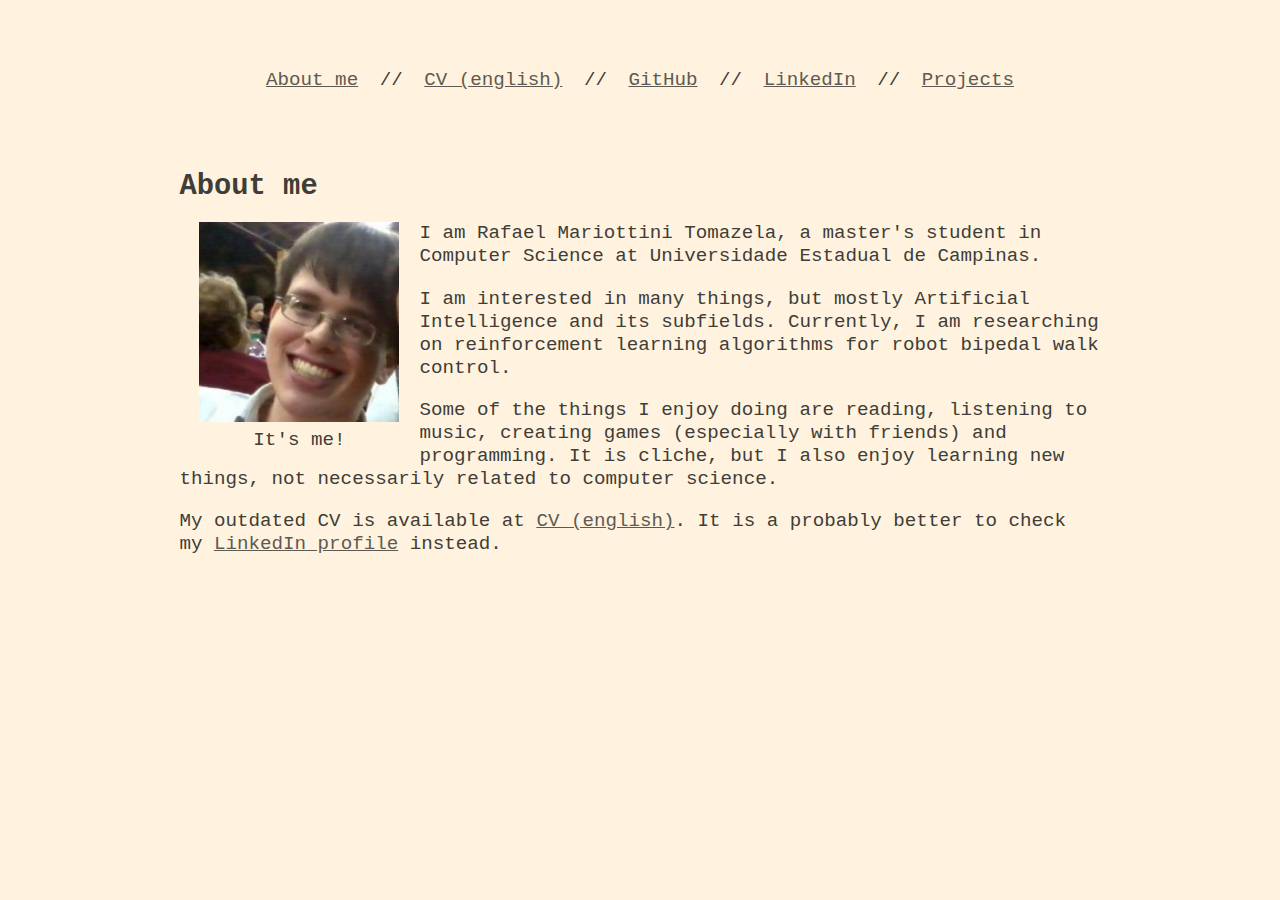
<file: index.html>
<!DOCTYPE html>
<html>
<head>
	<title>Rafael Mariottini Tomazela</title>

	<meta name="author" content="Rafael Mariottini Tomazela" />
	<meta name="description" content="" />

	<link rel="stylesheet" href="css/style.css" type="text/css" />

</head>
<body>
	<div id="page">
		<div id="nav">
			<ul>
				<li><a href="./index.html">About me</a>
				</li>
				<!-- <li><a href="./cvpt/cv_rafaelmtomazela_pt.pdf">CV (portuguese)</a>
				</li> -->
				<li><a href="./cven/cv_rafaelmtomazela_en.pdf">CV (english)</a>
				</li>
				<li><a href="https://github.com/sohakes">GitHub</a>
				</li>
				<li><a href="https://br.linkedin.com/in/rafaeltomazela">LinkedIn</a>
				</li>
				<li><a href="./projects.html">Projects</a>
				</li>
			</ul>
		</div>
		<div id="content">
			<h2>About me</h2>

			<figure style="float: left; margin: 0 20px; padding: 0">
				<img src="me.jpg" alt="It's me!" height="200px" width="200px" />
				<figcaption>It's me!</figcaption>
			</figure>

			<p>I am Rafael Mariottini Tomazela, a master's student in Computer Science at Universidade Estadual de Campinas.</p>

			<p>I am interested in many things, but mostly Artificial Intelligence and its subfields.
				Currently, I am researching on reinforcement learning algorithms for robot bipedal walk control. </p>

			<p>Some of the things I enjoy doing are reading, listening to music,
				creating games (especially with friends) and programming.
				It is cliche, but I also enjoy learning new things, not necessarily related to computer science.
			</p>

			<p>My outdated CV is available at <a href="./cven/cv_rafaelmtomazela_en.pdf">CV (english)</a>.
				It is a probably better to check my <a href="https://br.linkedin.com/in/rafaeltomazela">LinkedIn profile</a> instead.</p>
		</div>
	</div>
</body>
</html>
</file>
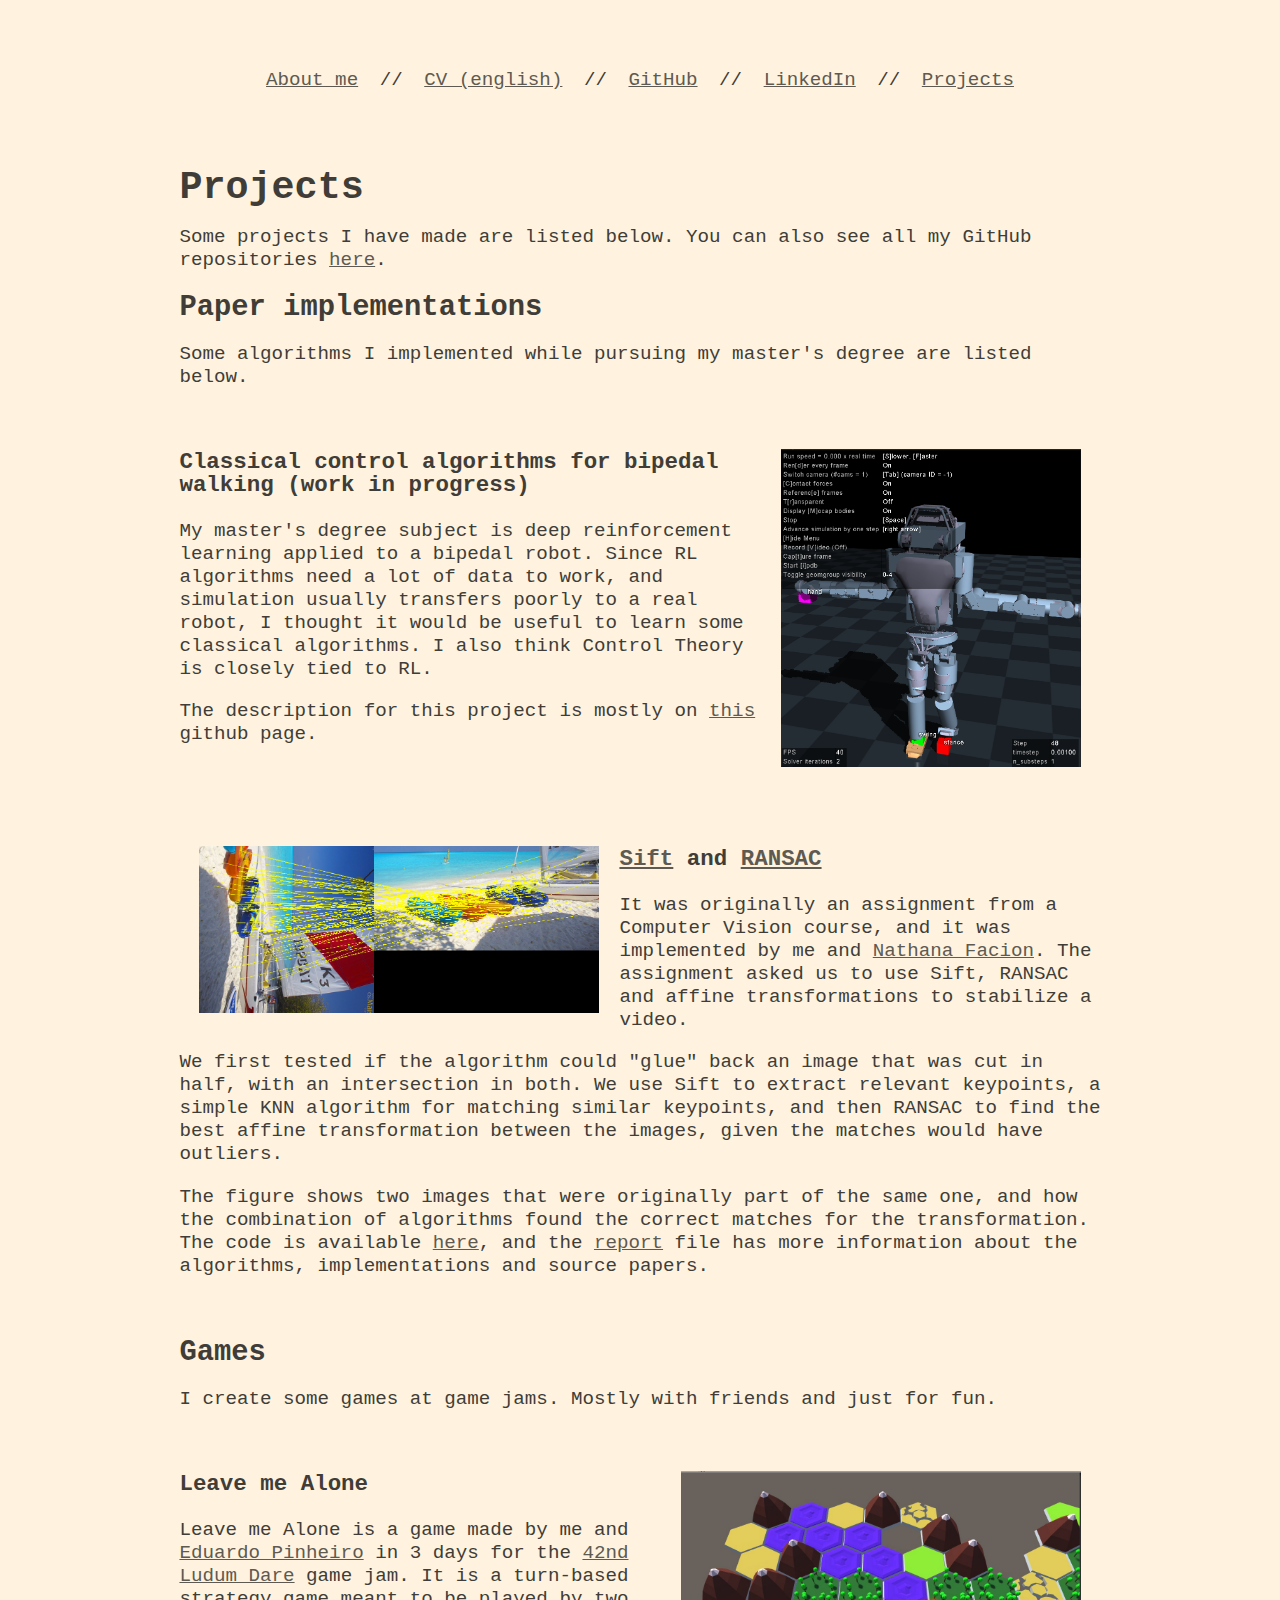
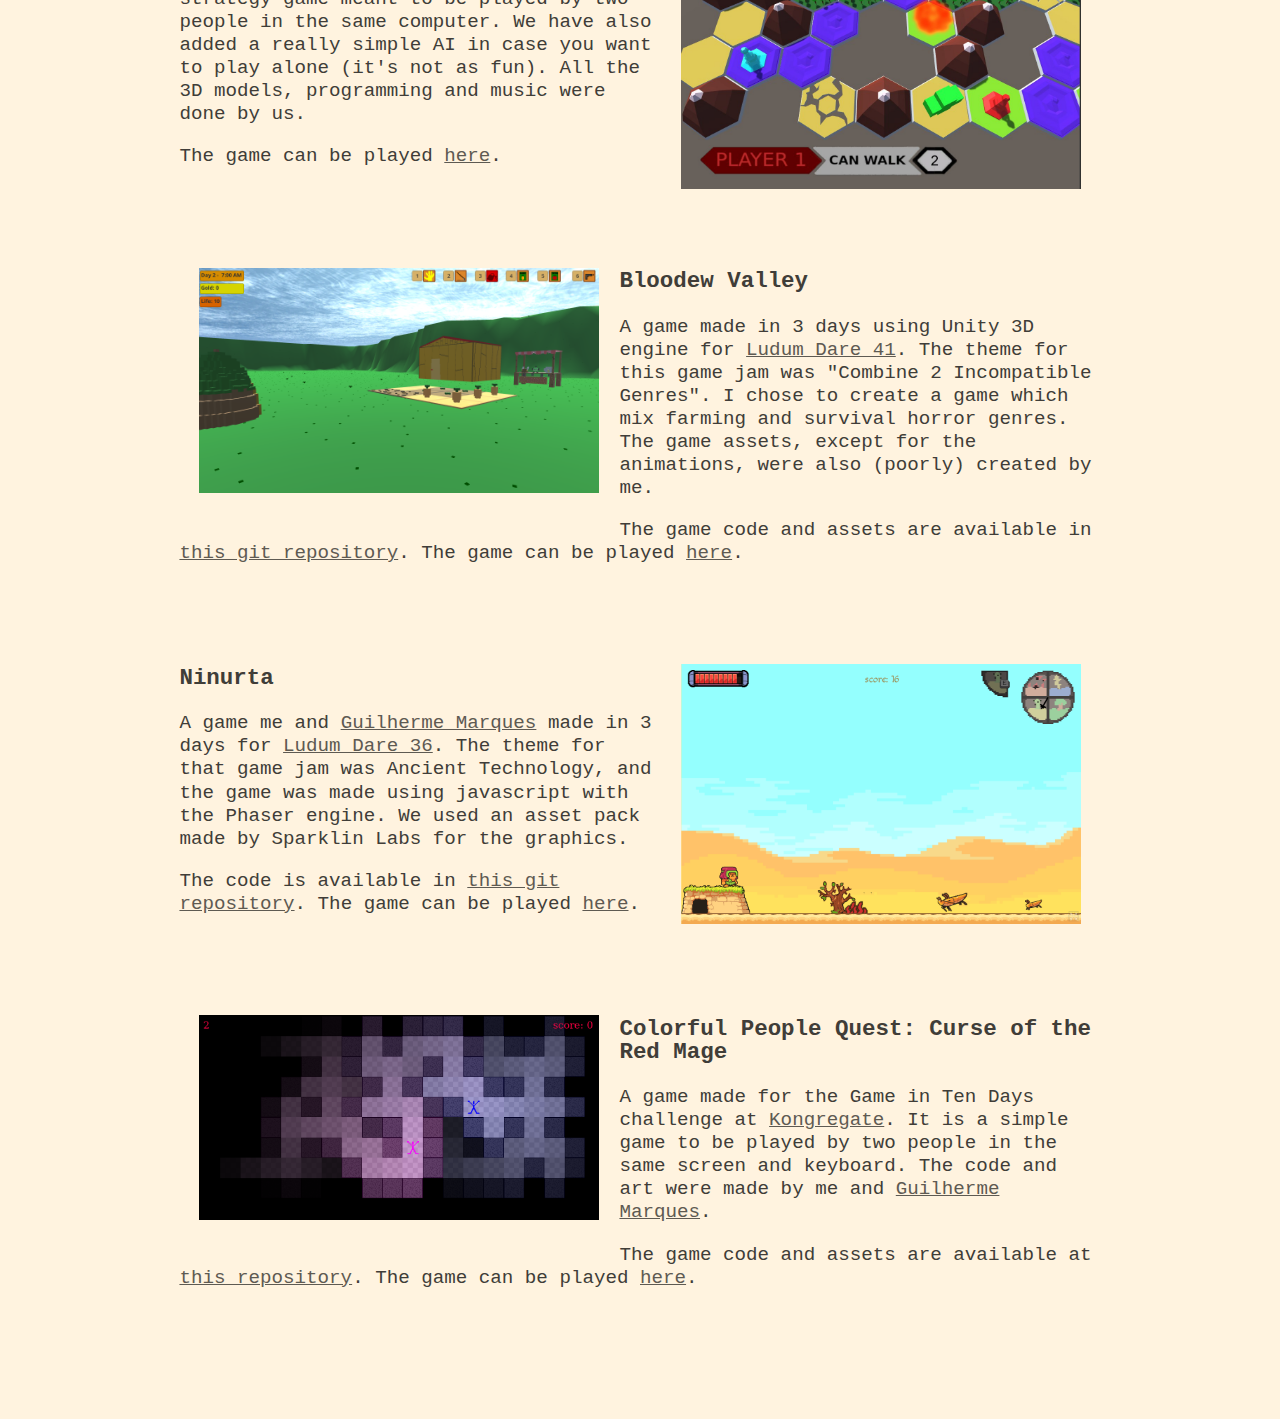
<file: projects.html>
<!DOCTYPE html>
<html>
<head>
	<title>Rafael Mariottini Tomazela</title>

	<meta name="author" content="Rafael Mariottini Tomazela" />
	<meta name="description" content="" />

	<link rel="stylesheet" href="css/style.css" type="text/css" />

</head>
<body>
	<div id="page">
		<div id="nav">
			<ul>
				<li><a href="./index.html">About me</a>
				</li>
				<!-- <li><a href="./cvpt/cv_rafaelmtomazela_pt.pdf">CV (portuguese)</a>
				</li> -->
				<li><a href="./cven/cv_rafaelmtomazela_en.pdf">CV (english)</a>
				</li>
				<li><a href="https://github.com/sohakes">GitHub</a>
				</li>
				<li><a href="https://br.linkedin.com/in/rafaeltomazela">LinkedIn</a>
				</li>
				<li><a href="./projects.html">Projects</a>
				</li>
			</ul>
		</div>
		<div id="content">
			<h1>Projects</h1>

			<p> Some projects I have made are listed below.
				You can also see all my GitHub repositories <a href="https://github.com/sohakes">here</a>.</p>

			<h2>Paper implementations</h2>

			<p>Some algorithms I implemented while pursuing my master's degree are listed below.</p>

			<div id="content">
					
				<figure style="float: right; margin: 20px 20px; padding: 0px">
					<a href="./imgs/atlas.png">
						<img src="./imgs/atlas.png" alt="Atlas on Mujoco" width="300px"/>
					</a>
				</figure>	
				
				<h3>Classical control algorithms for bipedal walking (work in progress)</h3>	

				<p>My master's degree subject is deep reinforcement learning applied to a bipedal robot.
					Since RL algorithms need a lot of data to work, and simulation usually transfers poorly to a real robot,
					I thought it would be useful to learn some classical algorithms. I also think Control Theory is closely
					tied to RL.
				</p>

				<p>
					The description for this project is mostly on 
					 <a href="https://github.com/sohakes/atlas-mujoco-classical-control">this</a> github page.
				</p>
						
			</div>

			<div id="content">
					
				<figure style="float: left; margin: 20px 20px; padding: 0px">
					<a href="./imgs/sift.png">
						<img src="./imgs/sift.png" alt="Sift and RANSAC match" width="400px"/>
					</a>
				</figure>	
				
				<h3><a href="https://en.wikipedia.org/wiki/Scale-invariant_feature_transform">Sift</a>
					 and <a href="https://en.wikipedia.org/wiki/Random_sample_consensus">RANSAC</a></h3>	

				<p>It was originally an assignment from a Computer Vision course,
					 and it was implemented by me and
					 <a href="https://www.linkedin.com/in/nathana-facion/">Nathana Facion</a>. The assignment asked us
					to use Sift, RANSAC and affine transformations to stabilize a video.</p>

				<p>We first tested if the algorithm could "glue" back an image that was cut in half,
					with an intersection in both. We use Sift to extract relevant keypoints, a simple KNN algorithm for
					matching similar keypoints, and then RANSAC to find the best affine transformation between the images, given
					the matches would have outliers.</p>

				<p>	The figure shows two images that were originally part of the same one, and how the combination of
					 algorithms found the correct matches for the transformation.
					The code is available <a href="https://github.com/sohakes/hw2-compvision-unicamp">here</a>, 
					 and the <a href="https://github.com/sohakes/hw2-compvision-unicamp/blob/master/report.pdf">report</a> file
					 has more information about the algorithms, implementations and source papers.
				</p>
						
			</div>

			<h2>Games</h2>

			<p>I create some games at game jams. Mostly with friends and just for fun.</p>

			<div id="content">
		
				<figure style="float: right; margin: 20px 20px; padding: 0px">
					<a href="./imgs/leave-me-alone.png">
						<img src="./imgs/leave-me-alone.jpg" alt="Leave me Alone" width="400px"/>
					</a>
				</figure>	
				
				<h3>Leave me Alone</h3>	

				<p>Leave me Alone is a game made by me and 
					<a href="https://edugpinheiro.wordpress.com/">Eduardo Pinheiro</a>
					 in 3 days for the <a href="https://ldjam.com/">42nd Ludum Dare</a> game jam.
					It is a turn-based strategy game meant to be played by two people in the same computer.
					We have also added a really simple AI in case you want to play alone (it's not as fun).
					All the 3D models, programming and music were done by us.</p>

				<p>The game can be played <a href="https://kraiom.itch.io/leave-me-alone">here</a>.</p>
						
			</div>

			<div id="content">
					
				<figure style="float: left; margin: 20px 20px; padding: 0">
					<a href="./imgs/bloodew-valley.png">
						<img src="./imgs/bloodew-valley.png" alt="Bloodew Valley" width="400px"/>
					</a>
				</figure>	
				
				<h3>Bloodew Valley</h3>	

				<p>A game made in 3 days using Unity 3D engine for <a href="https://ldjam.com/">Ludum Dare 41</a>.
					The theme for this game jam was "Combine 2 Incompatible Genres".
					I chose to create a game which mix farming and survival horror genres.
					The game assets, except for the animations, were also (poorly) created by me.
					</p>

				<p>The game code and assets are available in 
					 <a href="https://github.com/sohakes/bloodew-valley-ldjam-41.">this git repository</a>.
					The game can be played <a href="https://kraiom.itch.io/bloodew-valley">here</a>.</p>
						
			</div>

			<div id="content">
					
				<figure style="float: right; margin: 20px 20px; padding: 0">
					<a href="./imgs/ninurta.png">
						<img src="./imgs/ninurta.png" alt="Ninurta" width="400px"/>
					</a>
				</figure>	
				
				<h3>Ninurta</h3>	

				<p>A game me and <a href="https://www.linkedin.com/in/guilherme-marques-23a64625/">Guilherme Marques</a>
					 made in 3 days for <a href="https://ldjam.com/">Ludum Dare 36</a>.
					The theme for that game jam was Ancient Technology, and the game was made using javascript
					 with the Phaser engine.
					
					We used an asset pack made by Sparklin Labs for the graphics.</p>

				<p>The code is available in <a href="https://github.com/sohakes/ld36">this git repository</a>.
					The game can be played <a href="https://kraiom.itch.io/ninurta">here</a>.</p>
						
			</div>

			<div id="content">
					
				<figure style="float: left; margin: 20px 20px; padding: 0">
					<a href="./imgs/cotrm.png">
						<img src="./imgs/cotrm.png" alt="Colorful People Quest: Curse of the Red Mage" width="400px"/>
					</a>
				</figure>	
				
				<h3>Colorful People Quest: Curse of the Red Mage</h3>	

				<p>A game made for the Game in Ten Days challenge at <a href="www.kongregate.com">Kongregate</a>.
					It is a simple game to be played by two people in the same screen and keyboard.
					The code and art were made by me and 
					<a href="https://www.linkedin.com/in/guilherme-marques-23a64625/">Guilherme Marques</a>.
					
					</p>

				<p>The game code and assets are available at <a href="https://github.com/sohakes/Curse-of-the-Red-Mage">this repository</a>.
					The game can be played <a href="http://curseoftheredmage.kraiom.com/">here</a>.</p>
						
			</div>

		</div>

	</div>
</body>
</html>
</file>
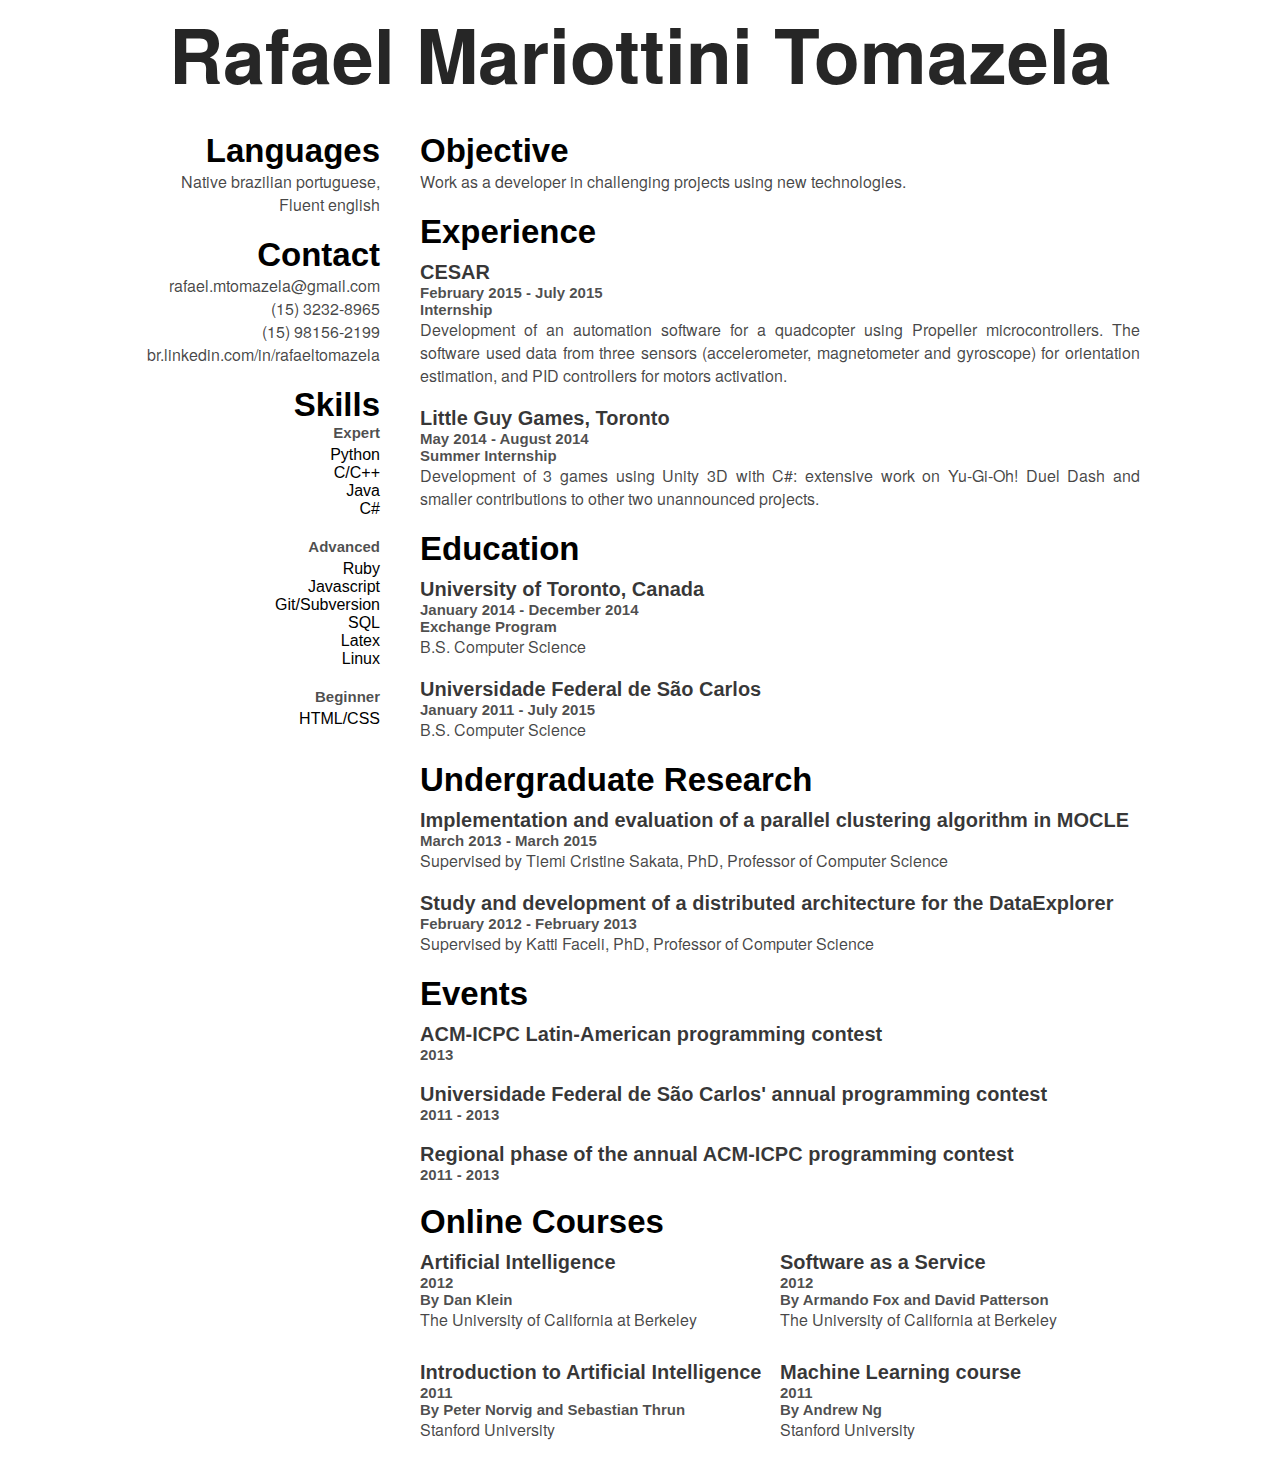
<file: html-cv/cven.html>
<!DOCTYPE html>
<html>
<head>

    <title>Rafael Mariottini Tomazela</title>

	<meta name="author" content="Rafael Mariottini Tomazela" />
	<meta name="description" content="" />
  <meta charset="UTF-8">

	<link rel="stylesheet" href="css/style.css" type="text/css" />

</head>
<body>
    <div id="page" class="cv1">
        <div id="header">
            Rafael Mariottini Tomazela
        </div>
        <div id="content">
          <div id="aside">
            <section class="entry category">
              <h1>Languages</h1>
              <p>Native brazilian portuguese,<br>
              Fluent english</p>
            </section>
            <section class="entry category">
              <h1>Contact</h1>
              <p><a href="mailto:rafael.mtomazela@gmail.com">rafael.mtomazela@gmail.com</a><br>
              (15) 3232-8965<br>
              (15) 98156-2199<br>
              <a href="http://br.linkedin.com/in/rafaeltomazela">br.linkedin.com/in/rafaeltomazela</a></p>
            </section>
            <section class="entry category">
              <h1>Skills</h1>
                <div class="skills">
                  <h3>Expert</h3>
                  <ul>
                    <li>Python</li>
                    <li>C/C++</li>
                    <li>Java</li>
                    <li>C#</li>
                  </ul>
                </div>
                <div class="skills">
                  <h3>Advanced</h3>
                  <ul>
                    <li>Ruby</li>
                    <li>Javascript</li>
                    <li>Git/Subversion</li>
                    <li>SQL</li>
                    <li>Latex</li>
                    <li>Linux</li>
                  </ul>
                </div>
                <div class="skills">
                  <h3>Beginner</h3>
                  <ul>
                    <li>HTML/CSS</li>
                  </ul>
                </div>

            </section>

          </div>

          <div id="main">
            <section class="category">
              <h1>Objective</h1>
                <p>Work as a developer in challenging projects using new technologies.</p>
              </section>
            </section>
            <section class="category">
              <h1>Experience</h1>
              <section class="entry">

                <h2>CESAR</h2>
                <h3>February 2015 - July 2015</h3>
                <h3>Internship</h3>
                <p>Development of an automation software for a quadcopter using Propeller
                microcontrollers. The software used data from three sensors (accelerometer,
                magnetometer and gyroscope) for orientation estimation, and PID controllers for motors activation.</p>
              </section>
              <section class="entry">
                <h2>Little Guy Games, Toronto</h2>
                <h3>May 2014 - August 2014</h3>
                <h3>Summer Internship</h3>
                <p>Development of 3 games using Unity 3D with C#: extensive work on Yu-Gi-Oh! Duel Dash and smaller contributions to other two unannounced projects.</p>
              </section>
            </section>
            <section class="category">
              <h1>Education</h1>
              <section class="entry">
                <h2>University of Toronto, Canada</h2>
                <h3>January 2014 - December 2014</h3>
                <h3>Exchange Program</h3>
                <p>B.S. Computer Science</p>
              </section>
              <section class="entry">
                <h2>Universidade Federal de São Carlos</h2>
                <h3>January 2011 - July 2015</h3>
                <p>B.S. Computer Science</p>
              </section>
            </section>
            <section class="category">
              <h1>Undergraduate Research</h1>
              <section class="entry">
                <h2>Implementation and evaluation of a parallel clustering algorithm in MOCLE</h2>
                <h3>March 2013 - March 2015</h3>
                <p>Supervised by Tiemi Cristine Sakata, PhD, Professor of Computer Science</p>
              </section>
              <section class="entry">
                <h2>Study and development of a distributed architecture for the DataExplorer</h2>
                <h3>February 2012 - February 2013</h3>
                <p>Supervised by Katti Faceli, PhD, Professor of Computer Science</p>
              </section>
            </section>
            <section class="category">
              <h1>Events</h1>
              <section class="entry">
                <h2>ACM-ICPC Latin-American programming contest</h2>
                <h3>2013</h3>

              </section>
              <section class="entry">
                <h2>Universidade Federal de São Carlos' annual programming contest</h2>
                <h3>2011 - 2013</h3>

              </section>
              <section class="entry">
                <h2>Regional phase of the annual ACM-ICPC programming contest</h2>
                <h3>2011 - 2013</h3>
              </section>
            </section>
            <section class="category columnwrap">
              <h1>Online Courses</h1>
              <section class="entry">
                <h2>Artificial Intelligence</h2>
                <h3>2012</h3>
                <h3>By Dan Klein</h3>
                <p>The University of California at Berkeley</p>
              </section>
              <section class="entry">
                <h2>Software as a Service</h2>
                <h3>2012</h3>
                <h3>By Armando Fox and David Patterson</h3>
                <p>The University of California at Berkeley</p>
              </section>
              <section class="entry">
                <h2>Introduction to Artificial Intelligence</h2>
                <h3>2011</h3>
                <h3>By Peter Norvig and Sebastian Thrun</h3>
                <p>Stanford University</p>
              </section>
              <section class="entry">
                <h2>Machine Learning course</h2>
                <h3>2011</h3>
                <h3>By Andrew Ng</h3>
                <p>Stanford University</p>
              </section>
            </section>
          </div>
        </div>
    </div>
</body>
</html>
</file>
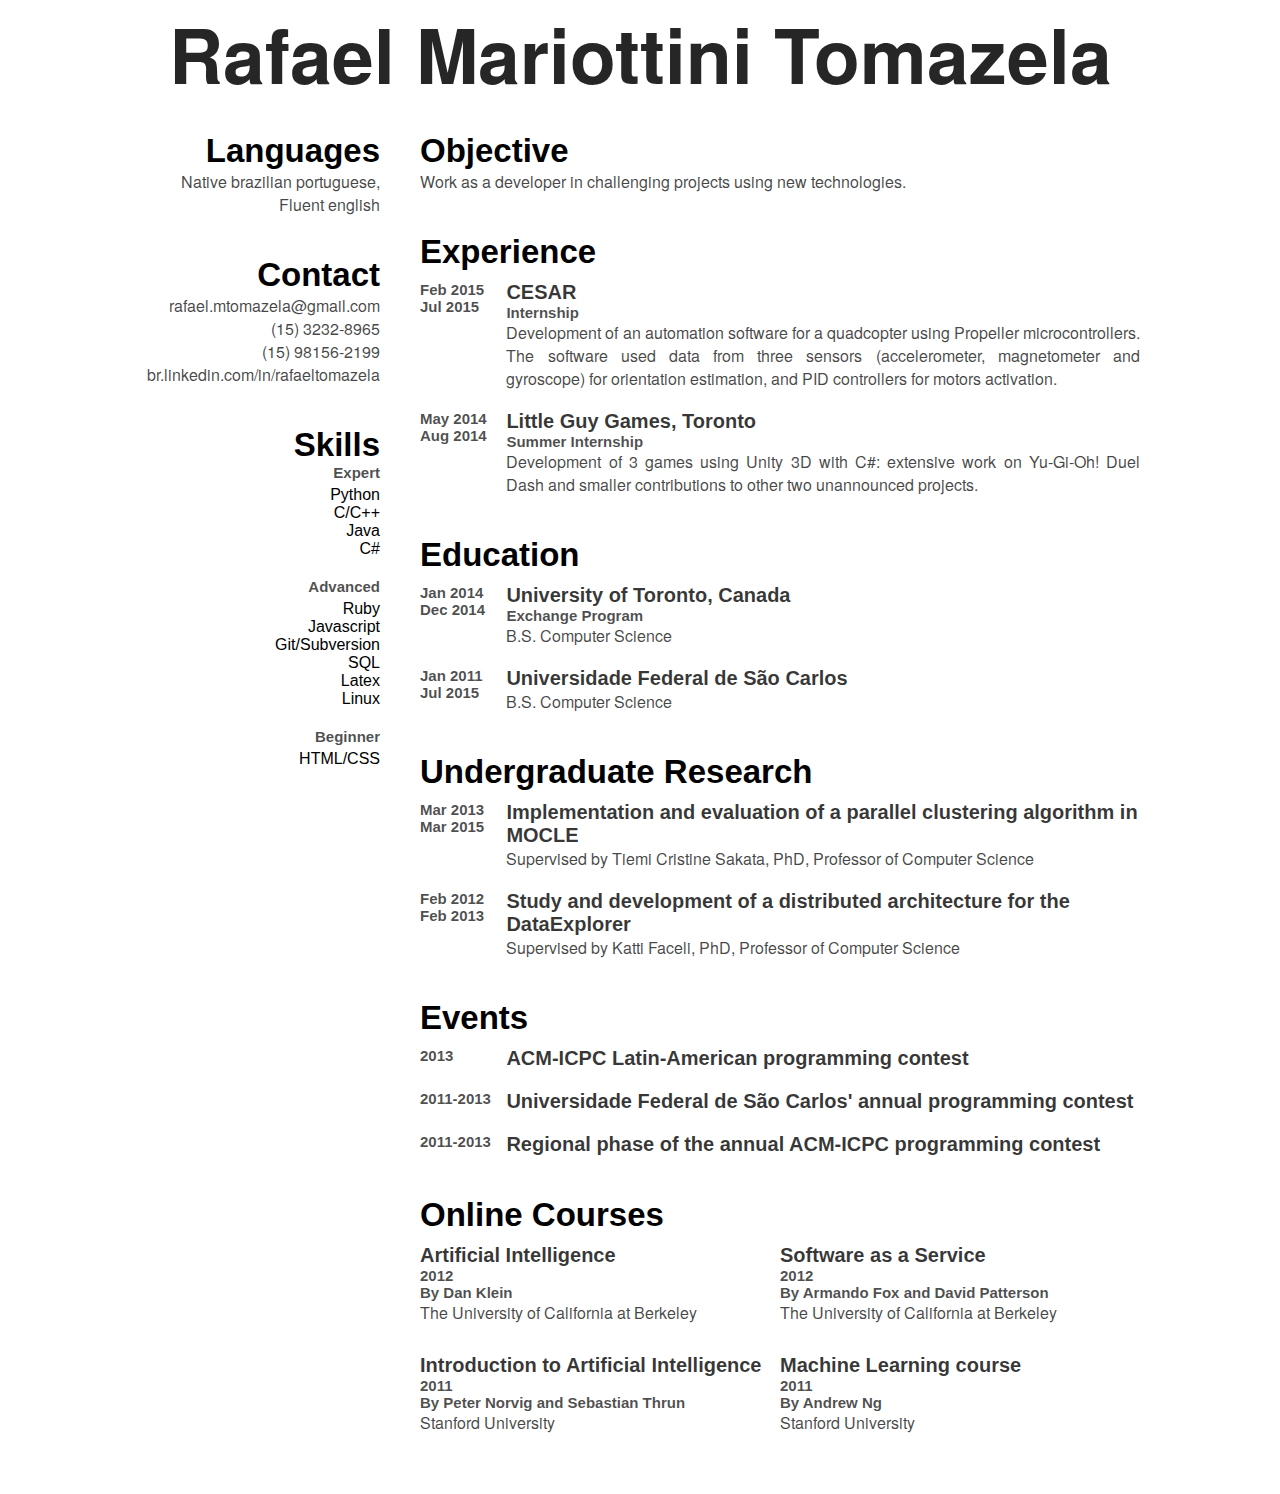
<file: html-cv/cvenv2.html>
<!DOCTYPE html>
<html>
<head>

    <title>Rafael Mariottini Tomazela</title>

	<meta name="author" content="Rafael Mariottini Tomazela" />
	<meta name="description" content="" />
  <meta charset="UTF-8">

	<link rel="stylesheet" href="css/style.css" type="text/css" />

</head>
<body>
    <div id="page">
        <div id="header">
            Rafael Mariottini Tomazela
        </div>
        <div id="content">
        	<div id="aside">
            <section class="entry category">
              <h1>Languages</h1>
              <p>Native brazilian portuguese,<br>
              Fluent english</p>
            </section>
            <section class="entry category">
              <h1>Contact</h1>
              <p><a href="mailto:rafael.mtomazela@gmail.com">rafael.mtomazela@gmail.com</a><br>
              (15) 3232-8965<br>
              (15) 98156-2199<br>
              <a href="http://br.linkedin.com/in/rafaeltomazela">br.linkedin.com/in/rafaeltomazela</a></p>
            </section>
            <section class="entry category">
              <h1>Skills</h1>
                <div class="skills">
                  <h3>Expert</h3>
                  <ul>
                    <li>Python</li>
                    <li>C/C++</li>
                    <li>Java</li>
                    <li>C#</li>
                  </ul>
                </div>
                <div class="skills">
                  <h3>Advanced</h3>
                  <ul>
                    <li>Ruby</li>
                    <li>Javascript</li>
                    <li>Git/Subversion</li>
                    <li>SQL</li>
                    <li>Latex</li>
                    <li>Linux</li>
                  </ul>
                </div>
                <div class="skills">
                  <h3>Beginner</h3>
                  <ul>
                    <li>HTML/CSS</li>
                  </ul>
                </div>

            </section>

          </div>

          <div id="main">
            <section class="category">
              <h1>Objective</h1>
                <p>Work as a developer in challenging projects using new technologies.</p>
              </section>
            </section>
            <section class="category">
              <h1>Experience</h1>
              <section class="entry date">
                <h3 class="h3date">Feb 2015<br> Jul 2015</h3>
                <div class="notdate">
                  <h2>CESAR</h2>
                  <h3>Internship</h3>
                  <p>Development of an automation software for a quadcopter using Propeller
                  microcontrollers. The software used data from three sensors (accelerometer,
                  magnetometer and gyroscope) for orientation estimation, and PID controllers for motors activation.</p>
                </div>
              </section>
              <section class="entry date">
                <h3 class="h3date">May 2014 <br>Aug 2014</h3>
                <div class="notdate">
                  <h2>Little Guy Games, Toronto</h2>
                  <h3>Summer Internship</h3>
                  <p>Development of 3 games using Unity 3D with C#: extensive work on Yu-Gi-Oh! Duel Dash and smaller contributions to other two unannounced projects.</p>
                </div>
              </section>
            </section>
            <section class="category">
              <h1>Education</h1>
              <section class="entry date">
                <h3>Jan 2014 <br>Dec 2014</h3>
              <div class="notdate">
                <h2>University of Toronto, Canada</h2>
                <h3>Exchange Program</h3>
                <p>B.S. Computer Science</p>
              </div>
              </section>
              <section class="entry date">
                <h3>Jan 2011 <br>Jul 2015</h3>
              <div class="notdate">
                <h2>Universidade Federal de São Carlos</h2>
                <p>B.S. Computer Science</p>
              </div>
              </section>
            </section>
            <section class="category">
              <h1>Undergraduate Research</h1>
              <section class="entry date">
                <h3>Mar 2013<br> Mar 2015</h3>
              <div class="notdate">
                <h2>Implementation and evaluation of a parallel clustering algorithm in MOCLE</h2>
                <p>Supervised by Tiemi Cristine Sakata, PhD, Professor of Computer Science</p>
              </div>
              </section>
              <section class="entry date">
                <h3>Feb 2012 <br>Feb 2013</h3>
              <div class="notdate">
                <h2>Study and development of a distributed architecture for the DataExplorer</h2>
                <p>Supervised by Katti Faceli, PhD, Professor of Computer Science</p>
              </div>
              </section>
            </section>
            <section class="category">
              <h1>Events</h1>
              <section class="entry date">
                <h3>2013</h3>
              <div class="notdate">
                <h2>ACM-ICPC Latin-American programming contest</h2>
              </div>


              </section>
              <section class="entry date">
                <h3>2011-2013</h3>
              <div class="notdate">
                <h2>Universidade Federal de São Carlos' annual programming contest</h2>
              </div>


              </section>
              <section class="entry date">
                <h3>2011-2013</h3>
              <div class="notdate">
                <h2>Regional phase of the annual ACM-ICPC programming contest</h2>
              </div>

              </section>


            </section>
            <section class="category columnwrap">
              <h1>Online Courses</h1>
              <section class="entry">
                <h2>Artificial Intelligence</h2>
                <h3>2012</h3>
                <h3>By Dan Klein</h3>
                <p>The University of California at Berkeley</p>
              </section>
              <section class="entry">
                <h2>Software as a Service</h2>
                <h3>2012</h3>
                <h3>By Armando Fox and David Patterson</h3>
                <p>The University of California at Berkeley</p>
              </section>
              <section class="entry">
                <h2>Introduction to Artificial Intelligence</h2>
                <h3>2011</h3>
                <h3>By Peter Norvig and Sebastian Thrun</h3>
                <p>Stanford University</p>
              </section>
              <section class="entry">
                <h2>Machine Learning course</h2>
                <h3>2011</h3>
                <h3>By Andrew Ng</h3>
                <p>Stanford University</p>
              </section>
            </section>
          </div>
        </div>
    </div>
</body>
</html>
</file>
<file: css/style.css>
body {
    font-family:"Courier New", Courier, monospace;
    font-size: 120%;
    line-height: 1.2em;
    width: 100%;
    margin: 0;
    background-color: #FFF3DF;
    color: #403D38;
}
a {
    color: #5E5A52;
}
li + li::before {
    content:" // ";
}
#page {
    max-width: 80ch;
    margin: 50px auto;
}
#nav {
    width: 100%;
    display: inline-block;
    text-align: center;
}
#nav ul {
    padding:0;
}
#nav ul li {
    display: inline-block;
}
#nav ul li a {
    padding: 10px;
}
#content {
    margin: 20px 0;
    padding: 20px 0;
    clear: both;
}
#footer {
    margin-bottom: 10px;
}
#footer p {
    text-align: center;
    text-transform: uppercase;
    font-size: 80%;
}

figure figcaption {
    text-align: center;
}
</file>
<file: html-cv/css/style.css>
body{
  margin: 0;
  padding: 0;
  color: rgba(0, 0, 0, 0.85);
  font-family: helvetica;
}


@page {
margin: 0.5cm;
margin-left: 1.5cm;
margin-right: 1.5cm;
}

@font-face {
  font-family: 'Montserrat', sans-serif;
  src: url(https://fonts.googleapis.com/css?family=Montserrat);
}

@font-face {
    font-family: texygerosbold;
    src: url(fonts/texgyreheros-bold.otf);
}

@font-face {
    font-family: lato;
    src: url(fonts/Lato-Hairline.otf);
}

@font-face {
    font-family: texygerosregular;
    src: url(fonts/texgyreheros-regular.otf);
}

@font-face {
  font-family: "Proxima Nova";
  src: url([data-uri]);
  font-style: normal;
  font-weight: 800;
}

@font-face{
  src: url(https://fonts.googleapis.com/css?family=Merriweather);
  font-family: 'Merriweather', serif;
}

#page {
  display: flex;
  flex-flow: row wrap;
  width: 1000px;
  margin: 0 auto 0 auto;
  /*font-family: 'Montserrat';*/

}

#header {
  width: 100%;
  font-size:75px;
  text-align: center;
  /*font-family: 'Proxima Nova';*/
  font-family: texygerosbold;
  margin-bottom: 15px;
}

#aside {
  flex: 1;
  margin-right: 40px;
  text-align:right;
}

#main {
  flex: 3;
  text-align:left;
}

#content {
  width: 100%;
  display: flex;
  flex-flow: row wrap;
  align-items: baseline;
}

ul{
  list-style-type: none;
}



h1{
  font-size: 33px;
  margin:0px;
  /*font-family: 'Merriweather';*/
  color: rgba(0, 0, 0, 1);
}


.entry{
  margin-bottom: 20px;
  margin-top:10px;
  color: rgba(0, 0, 0, 1);
}

h2{
  font-size:20px;
  margin:0px;
  color: rgba(0, 0, 0, 0.78);
  /*font-family: 'Merriweather';*/
}

h3{
  font-size:15px;
  margin:0px;
  color: rgba(0, 0, 0, 0.70);
}

p{
  color: rgba(0, 0, 0, 0.73);
  font-family: texygerosregular;
  margin: 0px;
  font-size: 16px;
}

#main p{
  text-align: justify;
}

.columnwrap{
  display: flex;
  flex-flow: row wrap;
}

.columnwrap h1{
  width: 100%;
}

.columnwrap  .right{
  text-align: right;
}

.columnwrap  .entry{
  width: 50%;
}

.entry.date{
  /*display:block;*/
  display: flex;
}

.entry.date > h3{
  /*float:left;*/
  /*display:block;*/
  width: 12%;
}
.notdate{
  /*float:right;*/
  /*display:block;*/
  width: 88%;
}

.category{
  margin-bottom: 40px;
}

.cv1 .category{
  margin-bottom: 20px;
}

a{
  color: inherit; /* blue colors for links too */
  text-decoration: inherit; /* no underline */
}

.skills {

  margin-bottom: 20px;
  /*flex-flow: row wrap;*/
}

.skills h3{
  margin-bottom: 5px;
}

.skills ul{
  margin: 0px;
}
</file>
